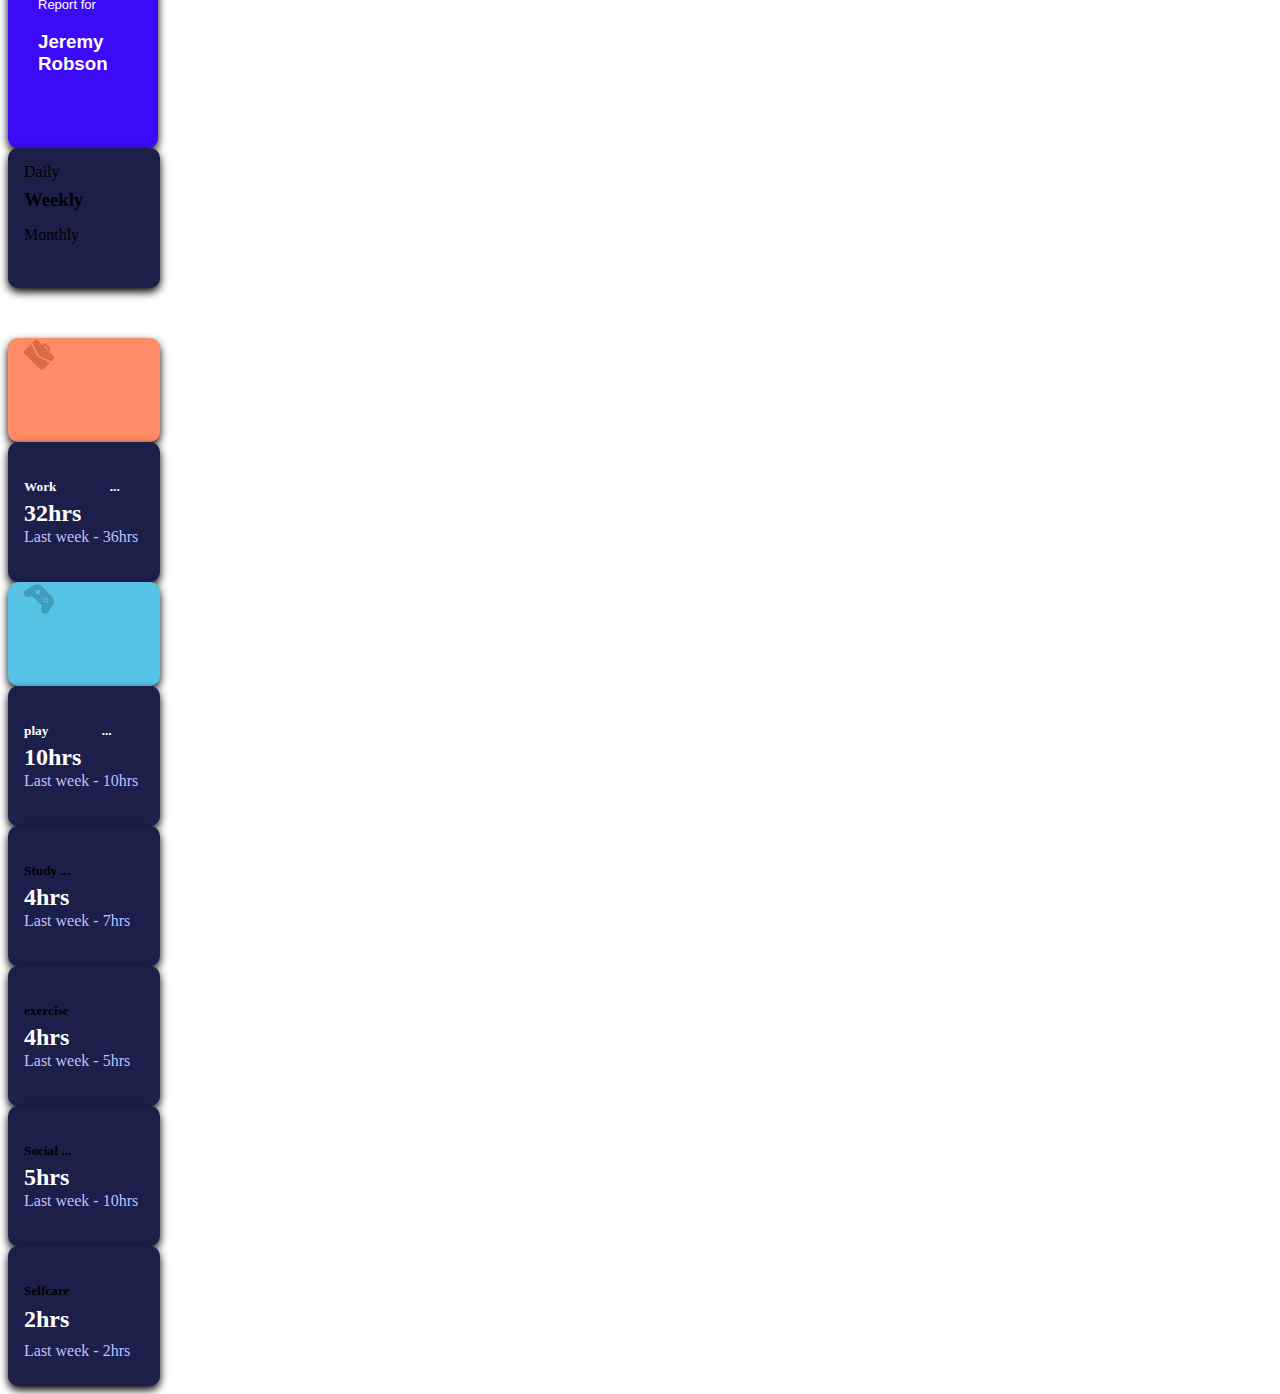
<file: index.html>
<!DOCTYPE html>
<html lang="en">
<head>
  <meta charset="UTF-8">
  <meta name="viewport" content="width=device-width, initial-scale=1.0"> <!-- displays site properly based on user's device -->

  <link rel="icon" type="image/png" sizes="32x32" href="./images/favicon-32x32.png">
  
  <title>Frontend Mentor | Time tracking dashboard</title>
  <link rel="stylesheet" href="timetracking.css">

  <!-- Feel free to remove these styles or customise in your own stylesheet 👍 -->
  <style>
    .attribution { font-size: 11px; text-align: center; }
    .attribution a { color: hsl(228, 45%, 44%); }
  </style>
</head>
<body>
  <div class="grida">
  <div class="lin1">
<div class="card">
  <img src="images\image-jeremy.png" alt=""width="15" height="15"><br>
  <div class="rep">
   Report for
  </div>
   <h3>Jeremy Robson</h3>   

</div>
    <div class="accur">
      <div class="card1">
  Daily<br>
 <h3> Weekly</h3><br>
  Monthly<br>
      </div>
    </div>
  </div>
  <dv class="work">
  <div class="cardbl1">
    <div class="woricon">
    <img src="images\icon-work.svg" alt="S" width="30" height="30">
  </div>
  </div>
<div class="card2">
<div class="wor">
  <h5>Work  ...</h5>
</div>
<div class="sm">
<div class="hrt">
  <h2>32hrs</h2><br>
</div>
  <div class="lastw">
   Last week - 36hrs
  </div> 
  </div>
</div>
</dv>


  <div class="woricon">
    <div class="lib">
  <img src="images\icon-play.svg" alt="S" width="30" height="30">
</div>
</div>
  </div>

<div class="card3">
  <div class="pla">
    <h5>play   ...</h5>
  </div>
  <div class="sma">
  <div class="hrta">
    <h2>10hrs</h2><br>
  </div>
    <div class="lastwa">
     Last week - 10hrs
    </div> 
    </div>
  </div>
  
  <div class="card4">
    <div class="Study">
      <h5>Study  ...</h5>
    </div>
    <div class="smab">
    <div class="hrtb">
      <h2>4hrs</h2><br>
    </div>
      <div class="lastwb">
       Last week - 7hrs
      </div> 
      </div>
    </div>
    <div class="card5">
      <div class="Exercise">
        <h5>exercise</h5>
      </div>
      <div class="smac">
      <div class="hrtb">
        <h2>4hrs</h2><br>
      </div>
        <div class="lastwc">
         Last week - 5hrs
        </div> 
        </div>
      </div>
      <div class="card6">
        <div class="Social">
          <h5>Social  ...</h5>
        </div>
        <div class="smad">
        <div class="hrtd">
          <h2>5hrs</h2><br>
        </div>
          <div class="lastwd">
           Last week - 10hrs
          </div> 
          </div>
        </div>
        <div class="card7">
          <div class="Selfcare">
            <h5>Selfcare</h5>
          </div>
          <div class="sme">
          <div class="hrte">
            <h2>2hrs</h2><br>
          </div>
            <div class="lastwe">
             Last week - 2hrs
            </div> 
            </div>
          </div>
        </div>
        
                      
</body>
</html>
</file>
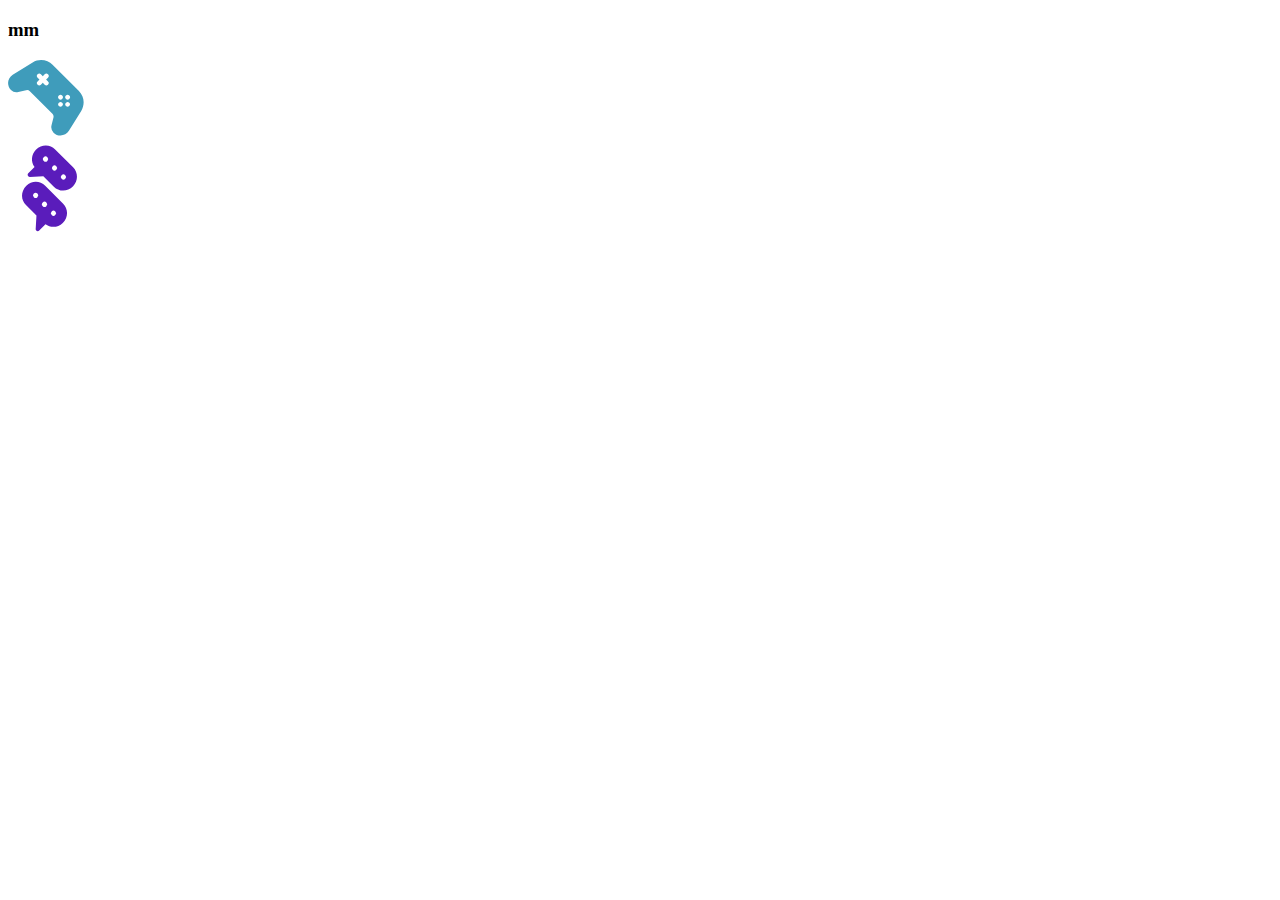
<file: card.html>
<!DOCTYPE html>
<html lang="en">
<head>
    <meta charset="UTF-8">
    <meta name="viewport" content="width=device-width, initial-scale=1.0">
    <link rel="stylesheet" href="card.css">
    <title>Document</title>
</head>
<body>
    <div class="card">
        
        <h3>mm</h3>
    </div>
        <div class="card">
            <div class="fir">
            <img src="images\icon-play.svg" alt="">
        </div>
        </div>
        <div class="sec">
            <img src="images\icon-social.svg" alt="">
        </div>
    
</body>
</html>
</file>
<file: timetracking.css>
.card{
    box-shadow: 0 4px 8px 0 rgba(0, 0, 0, 1);
    width: 120px;
    height: 150px;

    background-color: rgb(61, 9, 249)

    ;
    padding-top: 20px;
    padding: right 0.1px;
    padding-bottom: 20px;
    padding-left: 30px;
    color: white;
    font-family: Arial, Helvetica, sans-serif;
    border-radius: 10px;
}
.rep{
    font-size: small;    
}
.card1{
    box-shadow: 0 4px 8px 0 rgba(0, 0, 0, 1);
    width: 120px;
    height: 100px;
   padding: 2px 16px;
   padding-bottom: 20px;
   padding-top: 20px;
   line-height: 0.5;
   background-color:  hsl(235, 46%, 20%);
   font-style: inherit;
   border-radius: 10px;

}
.card2{
    box-shadow: 0 4px 8px 0 rgba(0, 0, 0, 1);
    width: 120px;
    height: 100px;
    padding: 2px 16px;
    padding-bottom: 20px;
    padding-top: 20px;
    background-color:  hsl(235, 46%, 20%);
    line-height: 6px;
    border-radius: 10px;
}
.wor{
    color:white;
    word-spacing: 50px;

}
.lastw{
    color: hsl(236, 100%, 87%);
}
.hrt{
    color: white;

}
.sm{
    line-height: 2px;
}
.card3{
    box-shadow: 0 4px 8px 0 rgba(0, 0, 0, 1);
    width: 120px;
    height: 100px;
    padding: 2px 16px;
    padding-bottom: 20px;
    padding-top: 20px;
    background-color:  hsl(235, 46%, 20%);
    line-height: 6px;
    border-radius: 10px;
}
.pla{
    color:white;
    word-spacing: 50px;

}
.lastwa{
    color: hsl(236, 100%, 87%);
}
.hrta{
    color: white;

}
.sma{
    line-height: 2px;
}
.card4{
    box-shadow: 0 4px 8px 0 rgba(0, 0, 0, 1);
    width: 120px;
    height: 100px;
    padding: 2px 16px;
    padding-bottom: 20px;
    padding-top: 20px;
    background-color:  hsl(235, 46%, 20%);
    line-height: 6px;
    border-radius: 10px;
}
.pla{
    color:white;
    word-spacing: 50px;

}
.lastwb{
    color: hsl(236, 100%, 87%);
}
.hrtb{
    color: white;

}
.smab{
    line-height: 2px;
}.card5
  {  box-shadow: 0 4px 8px 0 rgba(0, 0, 0, 1);
    width: 120px;
    height: 100px;
    padding: 2px 16px;
    padding-bottom: 20px;
    padding-top: 20px;
    background-color:  hsl(235, 46%, 20%);
    line-height: 6px;
    border-radius: 10px;
}
.exer{
    color:white;
    word-spacing: 50px;

}
.lastwc{
    color: hsl(236, 100%, 87%);
}
.hrtc{
    color: white;

}
.smac{
    line-height: 2px;
}.card6{
    box-shadow: 0 4px 8px 0 rgba(0, 0, 0, 1);
    width: 120px;
    height: 100px;
    padding: 2px 16px;
    padding-bottom: 20px;
    padding-top: 20px;
    background-color:  hsl(235, 46%, 20%);
    line-height: 6px;
    border-radius: 10px;
}
.pla{
    color:white;
    word-spacing: 50px;

}
.lastwd{
    color: hsl(236, 100%, 87%);
}
.hrtd{
    color: white;

}
.smad{
    line-height: 2px;
}.card7{
    box-shadow: 0 4px 8px 0 rgba(0, 0, 0, 1);
    width: 120px;
    height: 100px;
    padding: 2px 16px;
    padding-bottom: 20px;
    padding-top: 20px;
    background-color:  hsl(235, 46%, 20%);
    line-height: 6px;
    border-radius: 10px;
}
.pla{
    color:white;
    word-spacing: 50px;

}
.lastwe{
    color: hsl(236, 100%, 87%);
}
.hrte{
    color: white;

}
.smae{
    line-height: 2px;
}
.lin1{
    position: relative;
    top: -50px;
}
.cardbl1{
    box-shadow: 0 4px 8px 0 rgba(0, 0, 0, 1);
    padding: 2px 16px;
    width: 120px;
    height: 100px;
    background-color:  hsl(15, 100%, 70%);
    border-radius: 10px;

}
.lib{
    background-color: hsl(195, 74%, 62%);
    box-shadow: 0 4px 8px 0 rgba(0, 0, 0, 1);
    padding: 2px 16px;
    width: 120px;
    height: 100px;
    border-radius: 10px;
}
</file>
<file: card.css>
.cad{
    box-shadow: 0 4px 8px 0 rgba(0, 0, 0, 1);
    width: 15%;
}
.card1{
    box-shadow: o 4px 8px 0 rgba(0, 0, 0, 1);
    width: 16%;
    grid-area: card1;
}
</file>
